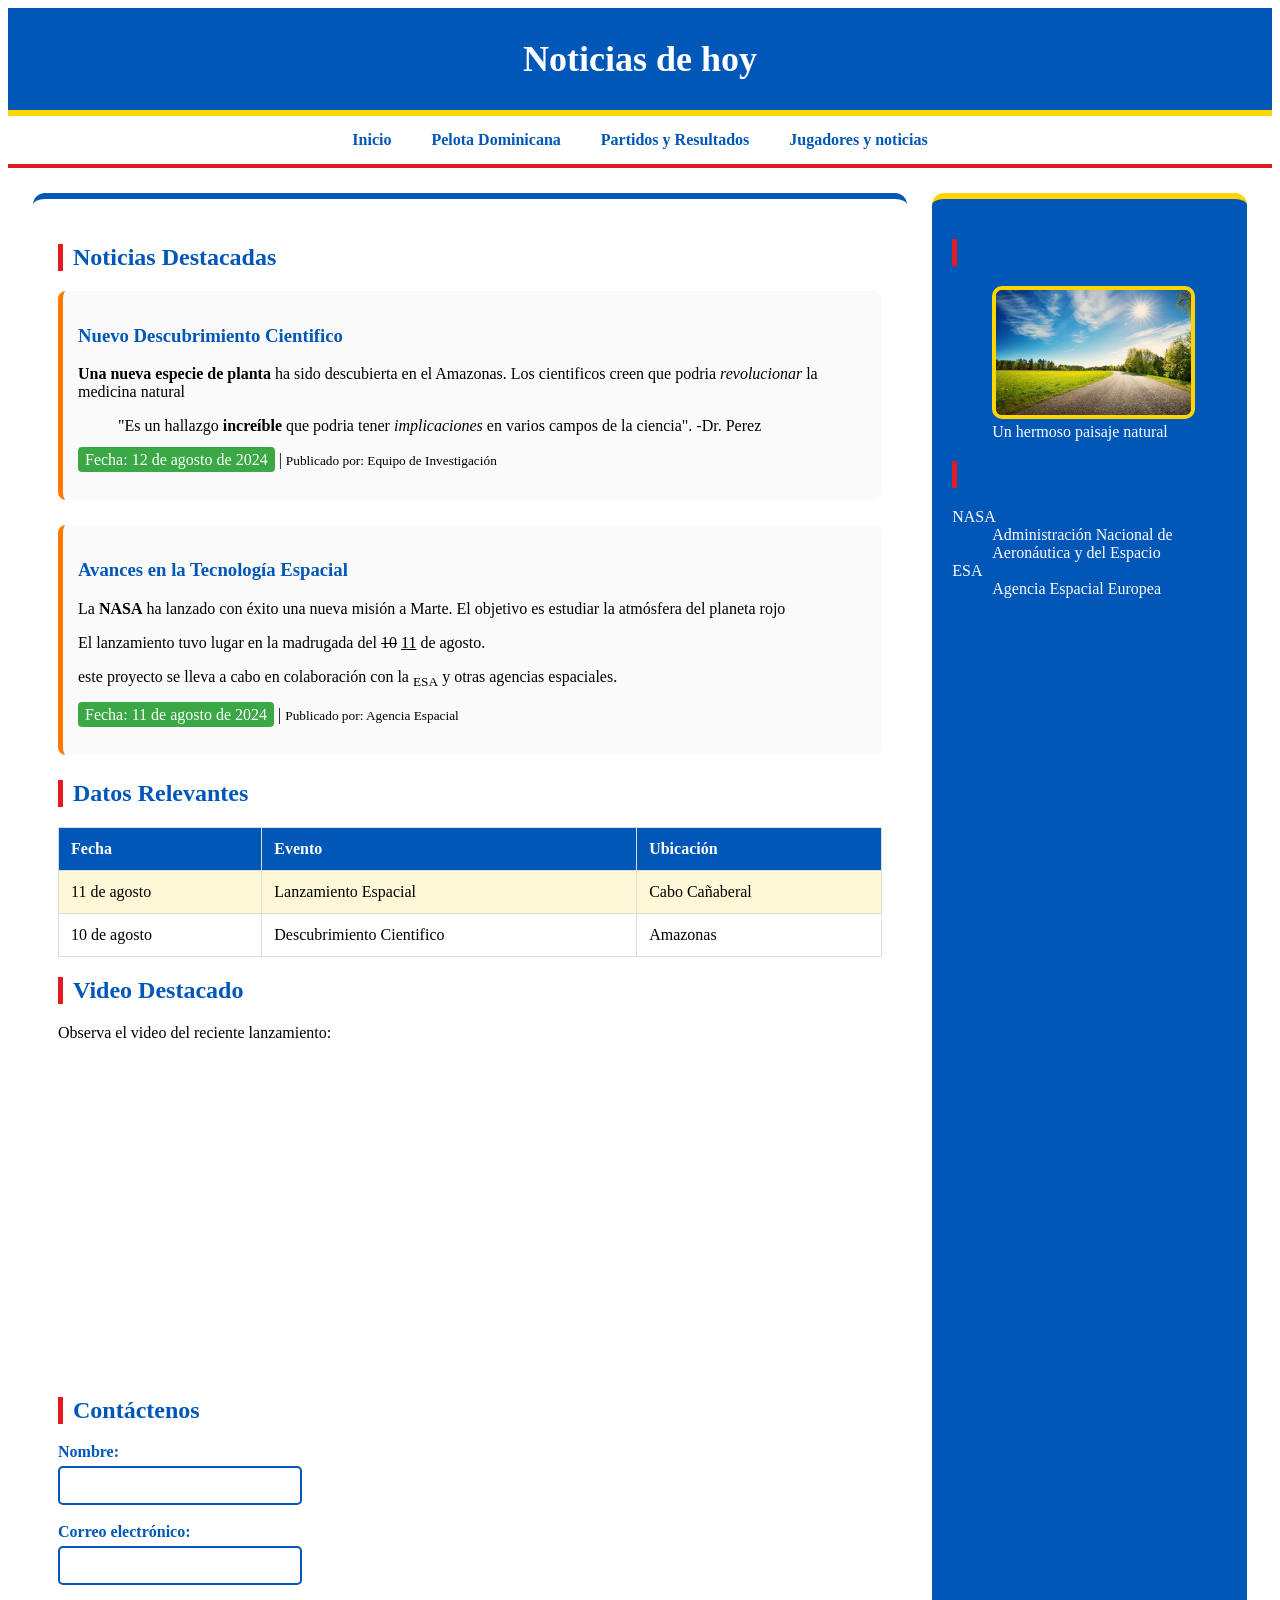
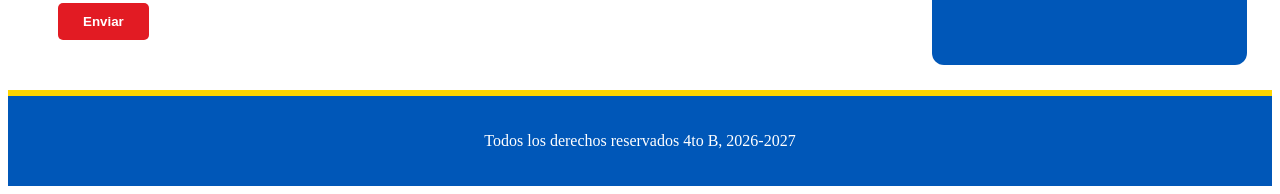
<file: index.html>
<!DOCTYPE html>
<html lang="en">
<head>
    <meta charset="UTF-8">
    <meta name="viewport" content="width=device-width, initial-scale=1.0">
    <title>Noticias Hoy</title>
    <link rel="stylesheet" href="estilos.css">
</head>
<body>

    <!--Encabezado de la pagina-->
<header>
    <h1>Noticias de hoy</h1>
</header>

<!--Menú de navegación-->
<nav>
    <ul>
        <li><a href="index.html">Inicio</a></li>
        <li><a href="pelota.html">Pelota Dominicana</a></li>
        <li><a href="partidosyresultados.html">Partidos y Resultados</a></li>
        <li><a href="jugadoresynoticias.html">Jugadores y noticias</a></li>
    </ul>
</nav>

<!--Contenedor principal: Sección de contenido y aside-->
<div class="contenedor">

    <!--Sección principal (Lado izquierdo)-->

    <section>
        <h2>Noticias Destacadas</h2>

        <article>
            <h3>Nuevo Descubrimiento Cientifico</h3>
            <p><b>Una nueva especie de planta</b> ha sido descubierta en el Amazonas. Los cientificos creen que podria <i>revolucionar</i> la medicina natural</p>
            <blockquote>"Es un hallazgo <strong>increíble</strong> que podria tener <em>implicaciones</em> en varios campos de la ciencia". -Dr. Perez</blockquote>
            <p><mark>Fecha: 12 de agosto de 2024</mark> | <small>Publicado por: Equipo de Investigación</small></p>
        </article>

        <article>
            <h3>Avances en la Tecnología Espacial</h3>
            <p>La <b>NASA</b> ha lanzado con éxito una nueva misión a Marte. El objetivo es estudiar la atmósfera del planeta rojo</p>
            <p>El lanzamiento tuvo lugar en la madrugada del <del>10</del> <ins>11</ins> de agosto.</p>
            <p>este proyecto se lleva a cabo en colaboración con la <sub>ESA</sub> y otras agencias espaciales.</p>
            <p><mark>Fecha: 11 de agosto de 2024</mark> | <small>Publicado por: Agencia Espacial</small></p>
        </article>

        <h2>Datos Relevantes</h2>
        <table>
            <tr>
                <th>Fecha</th>
                <th>Evento</th>
                <th>Ubicación</th>
            </tr>
            <tr>
                <td>11 de agosto</td>
                <td>Lanzamiento Espacial</td>
                <td>Cabo Cañaberal</td>
            </tr>
            <tr>
                <td>10 de agosto</td>
                <td>Descubrimiento Cientifico</td>
                <td>Amazonas</td>
            </tr>
        </table>

        <h2>Video Destacado</h2>
        <p>Observa el video del reciente lanzamiento:</p>
        <iframe width="560" height="315" src="https://www.youtube.com/embed/-7KLg7YXkZA?si=wP01zV_pI93uImyV&quot; title="YouTube video player" frameborder="0" allow="accelerometer; autoplay; clipboard-write; encrypted-media; gyroscope; picture-in-picture; web-share" referrerpolicy="strict-origin-when-cross-origin" allowfullscreen></iframe>

        <h2>Contáctenos</h2>
        <form action="#" method="post">
            <label for="nombre">Nombre:</label><br>
            <input type="text" id="nombre" name="nombre"><br><br>
            <label for="email">Correo electrónico:</label><br>
            <input type="email" id="email"  name="email"><br><br>
            <input type="submit" value="Enviar">
        </form>
    </section>

    <!--Aside (Columna lateral)-->
    <aside>
        <h2>Imagenes del Día</h2>
        <figure>
            <img src="istockphoto-917178010-612x612.jpg"Playa Punta Cana" width="300" height="200">
            <figcaption>Un hermoso paisaje natural</figcaption>
        </figure>

        <h2>Glosario</h2>
        <dl>
            <dt>NASA</dt>
            <dd>Administración Nacional de Aeronáutica y del Espacio</dd>
            <dt>ESA</dt>
            <dd>Agencia Espacial Europea</dd>
        </dl>
    </aside>
</div>

<!--Pie de pagina-->
<footer>
    <p>Todos los derechos reservados 4to B, 2026-2027</p>
</footer>
   
</body>
</html>
</file>
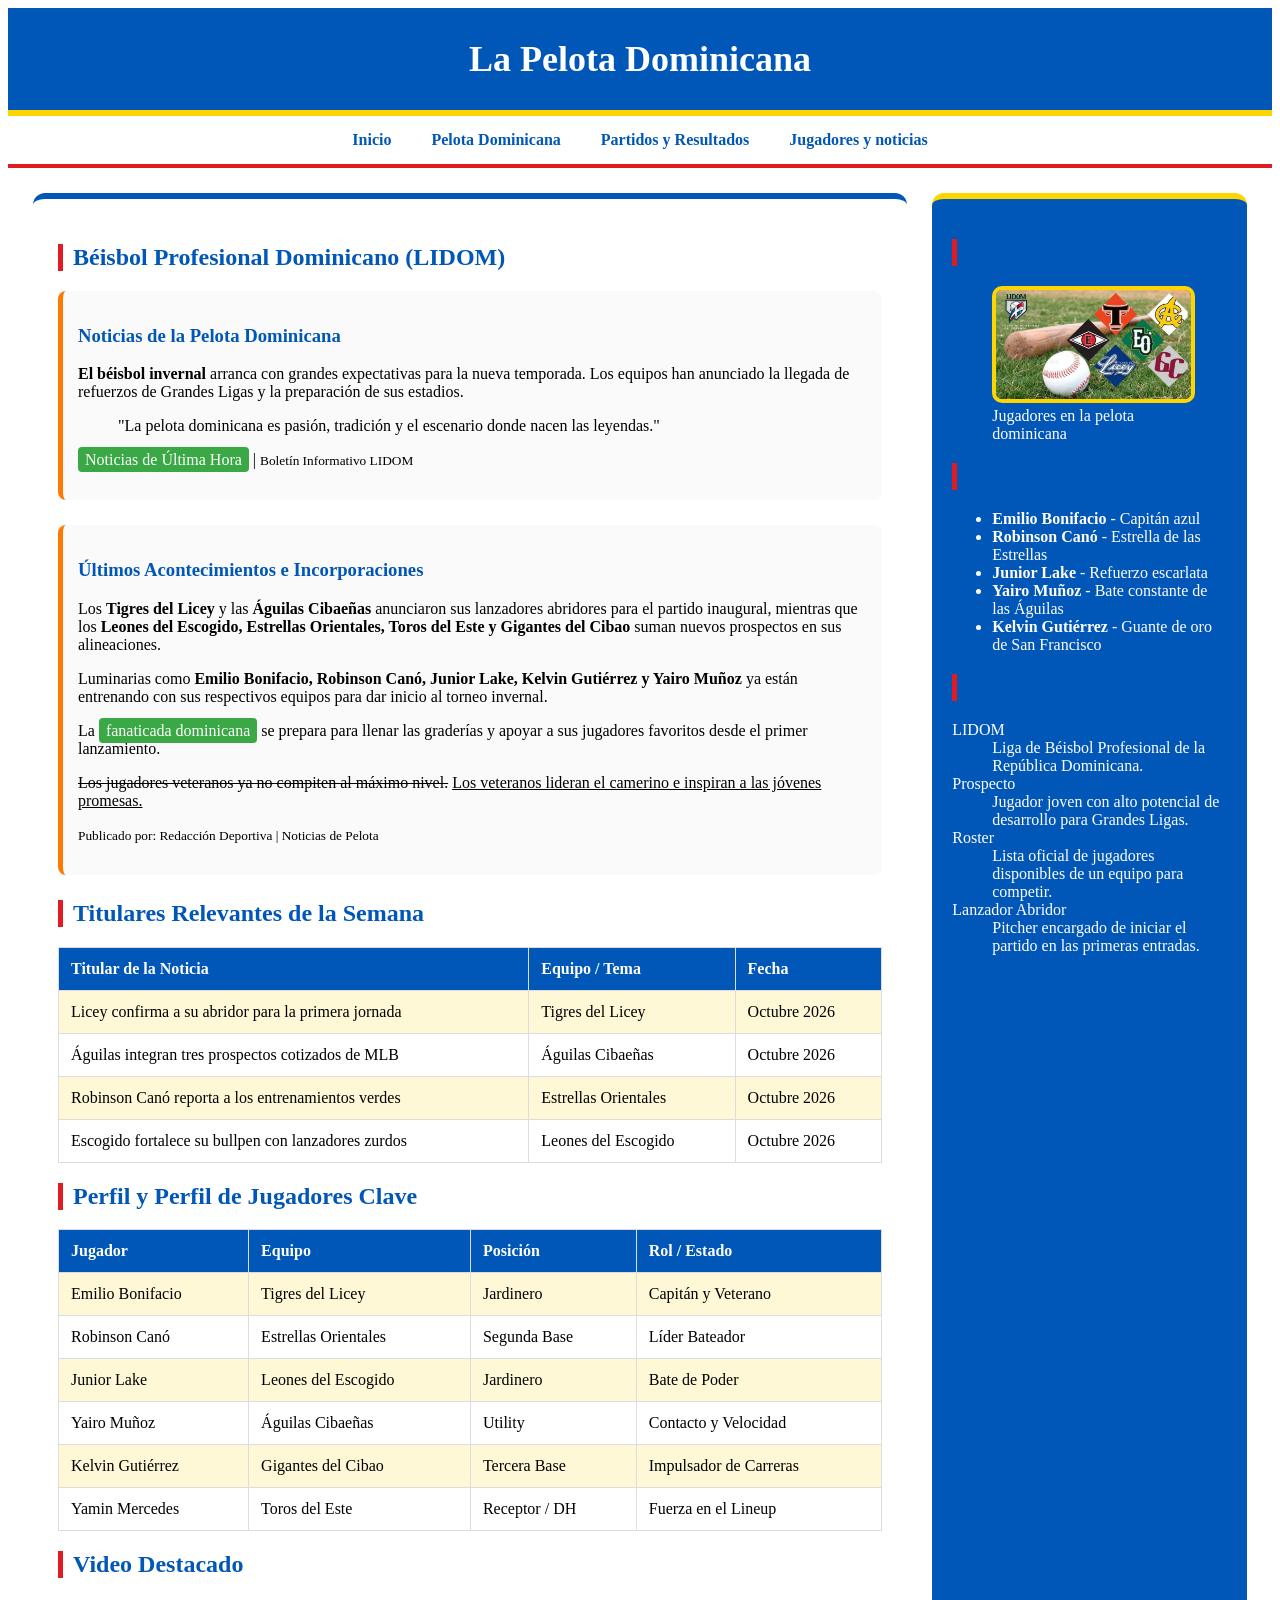
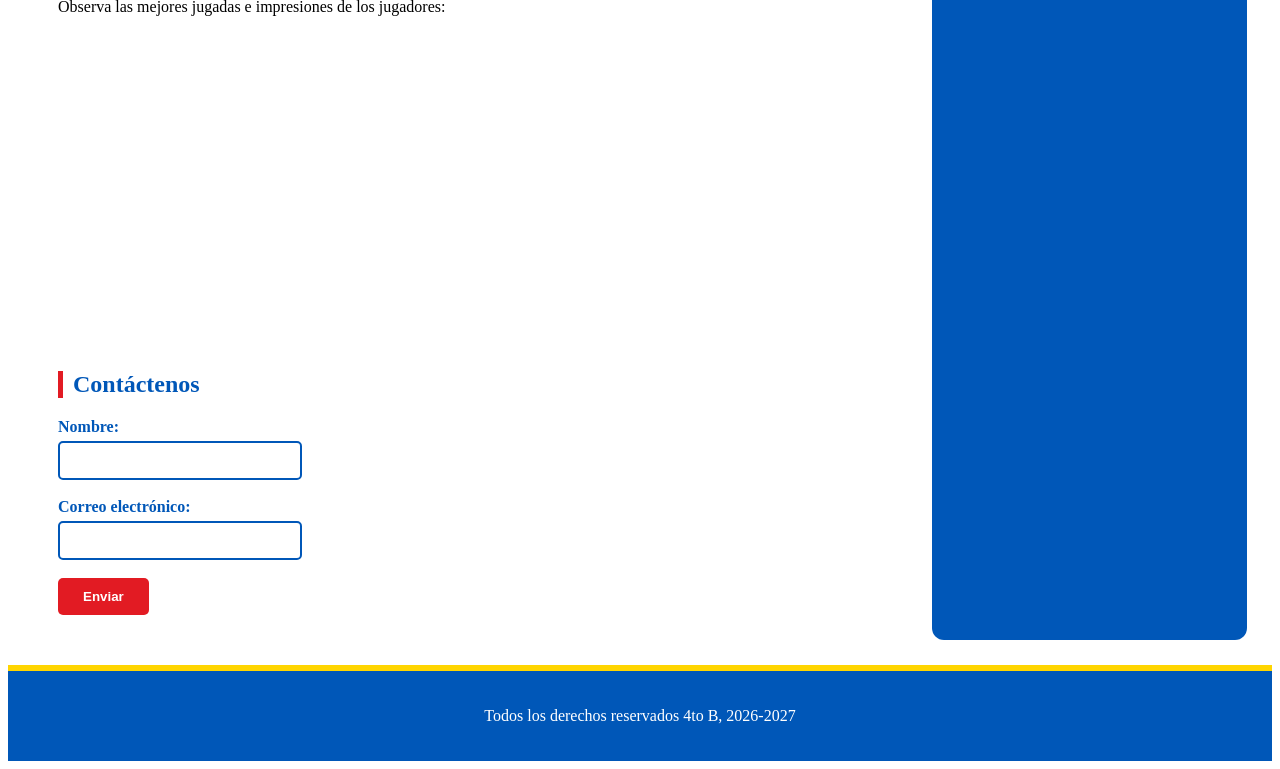
<file: jugadoresynoticias.html>
<!DOCTYPE html>
<html lang="es">
<head>
    <meta charset="UTF-8">
    <meta name="viewport" content="width=device-width, initial-scale=1.0">
    <title>La Pelota Dominicana - Noticias y Jugadores (LIDOM)</title>
    <link rel="stylesheet" href="estilos.css">
</head>
<body>

<!-- Encabezado de la página -->
<header>
    <h1>La Pelota Dominicana</h1>
</header>

<!-- Menú de navegación -->
<nav>
    <ul>
        <li><a href="index.html">Inicio</a></li>
        <li><a href="pelota.html">Pelota Dominicana</a></li>
        <li><a href="partidosyresultados.html">Partidos y Resultados</a></li>
        <li><a href="jugadoresynoticias.html">Jugadores y noticias</a></li>
    </ul>
</nav>

<!-- Contenedor principal -->
<div class="contenedor">

    <!-- Sección principal -->
    <section>

        <h2>Béisbol Profesional Dominicano (LIDOM)</h2>

        <article id="noticias">
            <h3>Noticias de la Pelota Dominicana</h3>

            <p>
                <b>El béisbol invernal</b> arranca con grandes expectativas para la nueva temporada. 
                Los equipos han anunciado la llegada de refuerzos de Grandes Ligas y la preparación de sus estadios.
            </p>

            <blockquote>
                "La pelota dominicana es pasión, tradición y el escenario donde nacen las leyendas."
            </blockquote>

            <p>
                <mark>Noticias de Última Hora</mark> | 
                <small>Boletín Informativo LIDOM</small>
            </p>
        </article>

        <article>
            <h3>Últimos Acontecimientos e Incorporaciones</h3>

            <p>
                Los <b>Tigres del Licey</b> y las <b>Águilas Cibaeñas</b> anunciaron sus lanzadores abridores para el partido inaugural, 
                mientras que los <b>Leones del Escogido, Estrellas Orientales, Toros del Este y Gigantes del Cibao</b> 
                suman nuevos prospectos en sus alineaciones.
            </p>

            <p>
                Luminarias como <b>Emilio Bonifacio, Robinson Canó, Junior Lake, Kelvin Gutiérrez y Yairo Muñoz</b> 
                ya están entrenando con sus respectivos equipos para dar inicio al torneo invernal.
            </p>

            <p>
                La <mark>fanaticada dominicana</mark> se prepara para llenar las graderías y apoyar 
                a sus jugadores favoritos desde el primer lanzamiento.
            </p>

            <p>
                <del>Los jugadores veteranos ya no compiten al máximo nivel.</del> 
                <ins>Los veteranos lideran el camerino e inspiran a las jóvenes promesas.</ins>
            </p>

            <p>
                <small>Publicado por: Redacción Deportiva | Noticias de Pelota</small>
            </p>
        </article>

        <!-- Tabla de Noticias Relevantes -->
        <h2>Titulares Relevantes de la Semana</h2>

        <table>
            <tr>
                <th>Titular de la Noticia</th>
                <th>Equipo / Tema</th>
                <th>Fecha</th>
            </tr>

            <tr>
                <td>Licey confirma a su abridor para la primera jornada</td>
                <td>Tigres del Licey</td>
                <td>Octubre 2026</td>
            </tr>

            <tr>
                <td>Águilas integran tres prospectos cotizados de MLB</td>
                <td>Águilas Cibaeñas</td>
                <td>Octubre 2026</td>
            </tr>

            <tr>
                <td>Robinson Canó reporta a los entrenamientos verdes</td>
                <td>Estrellas Orientales</td>
                <td>Octubre 2026</td>
            </tr>

            <tr>
                <td>Escogido fortalece su bullpen con lanzadores zurdos</td>
                <td>Leones del Escogido</td>
                <td>Octubre 2026</td>
            </tr>
        </table>

        <!-- Tabla de Jugadores y Estadísticas -->
        <h2 id="jugadores">Perfil y Perfil de Jugadores Clave</h2>

        <table>
            <tr>
                <th>Jugador</th>
                <th>Equipo</th>
                <th>Posición</th>
                <th>Rol / Estado</th>
            </tr>

            <tr>
                <td>Emilio Bonifacio</td>
                <td>Tigres del Licey</td>
                <td>Jardinero</td>
                <td>Capitán y Veterano</td>
            </tr>

            <tr>
                <td>Robinson Canó</td>
                <td>Estrellas Orientales</td>
                <td>Segunda Base</td>
                <td>Líder Bateador</td>
            </tr>

            <tr>
                <td>Junior Lake</td>
                <td>Leones del Escogido</td>
                <td>Jardinero</td>
                <td>Bate de Poder</td>
            </tr>

            <tr>
                <td>Yairo Muñoz</td>
                <td>Águilas Cibaeñas</td>
                <td>Utility</td>
                <td>Contacto y Velocidad</td>
            </tr>

            <tr>
                <td>Kelvin Gutiérrez</td>
                <td>Gigantes del Cibao</td>
                <td>Tercera Base</td>
                <td>Impulsador de Carreras</td>
            </tr>

            <tr>
                <td>Yamin Mercedes</td>
                <td>Toros del Este</td>
                <td>Receptor / DH</td>
                <td>Fuerza en el Lineup</td>
            </tr>
        </table>

        <!-- Video -->
        <h2>Video Destacado</h2>

        <p>
            Observa las mejores jugadas e impresiones de los jugadores:
        </p>

        <iframe width="560" height="315"
            src="https://www.youtube.com/embed/-7KLg7YXkZA"
            title="Video de béisbol dominicano"
            frameborder="0"
            allow="accelerometer; autoplay; clipboard-write; encrypted-media; gyroscope; picture-in-picture; web-share"
            allowfullscreen>
        </iframe>

        <!-- Formulario -->
        <h2>Contáctenos</h2>

        <form action="#" method="post">

            <label for="nombre">Nombre:</label><br>
            <input type="text" id="nombre" name="nombre"><br><br>

            <label for="email">Correo electrónico:</label><br>
            <input type="email" id="email" name="email"><br><br>

            <input type="submit" value="Enviar">

        </form>

    </section>

    <!-- Aside -->
    <aside>

        <h2>Imágenes del Día</h2>

        <figure>
            <img src="images.jpg"
                 alt="Jugadores de la pelota dominicana"
                 width="300"
                 height="300">

            <figcaption>
                Jugadores en la pelota dominicana
            </figcaption>
        </figure>

        <!-- Jugadores en la Mira -->
        <h2>Jugadores en la Mira</h2>
        <ul>
            <li><b>Emilio Bonifacio</b> - Capitán azul</li>
            <li><b>Robinson Canó</b> - Estrella de las Estrellas</li>
            <li><b>Junior Lake</b> - Refuerzo escarlata</li>
            <li><b>Yairo Muñoz</b> - Bate constante de las Águilas</li>
            <li><b>Kelvin Gutiérrez</b> - Guante de oro de San Francisco</li>
        </ul>

        <!-- Glosario -->
        <h2>Glosario Pelotero</h2>

        <dl>

            <dt>LIDOM</dt>
            <dd>
                Liga de Béisbol Profesional de la República Dominicana.
            </dd>

            <dt>Prospecto</dt>
            <dd>
                Jugador joven con alto potencial de desarrollo para Grandes Ligas.
            </dd>

            <dt>Roster</dt>
            <dd>
                Lista oficial de jugadores disponibles de un equipo para competir.
            </dd>

            <dt>Lanzador Abridor</dt>
            <dd>
                Pitcher encargado de iniciar el partido en las primeras entradas.
            </dd>

        </dl>

    </aside>

</div>

<!-- Pie de página -->
<footer>
    <p>Todos los derechos reservados 4to B, 2026-2027</p>
</footer>

</body>
</html>
</file>
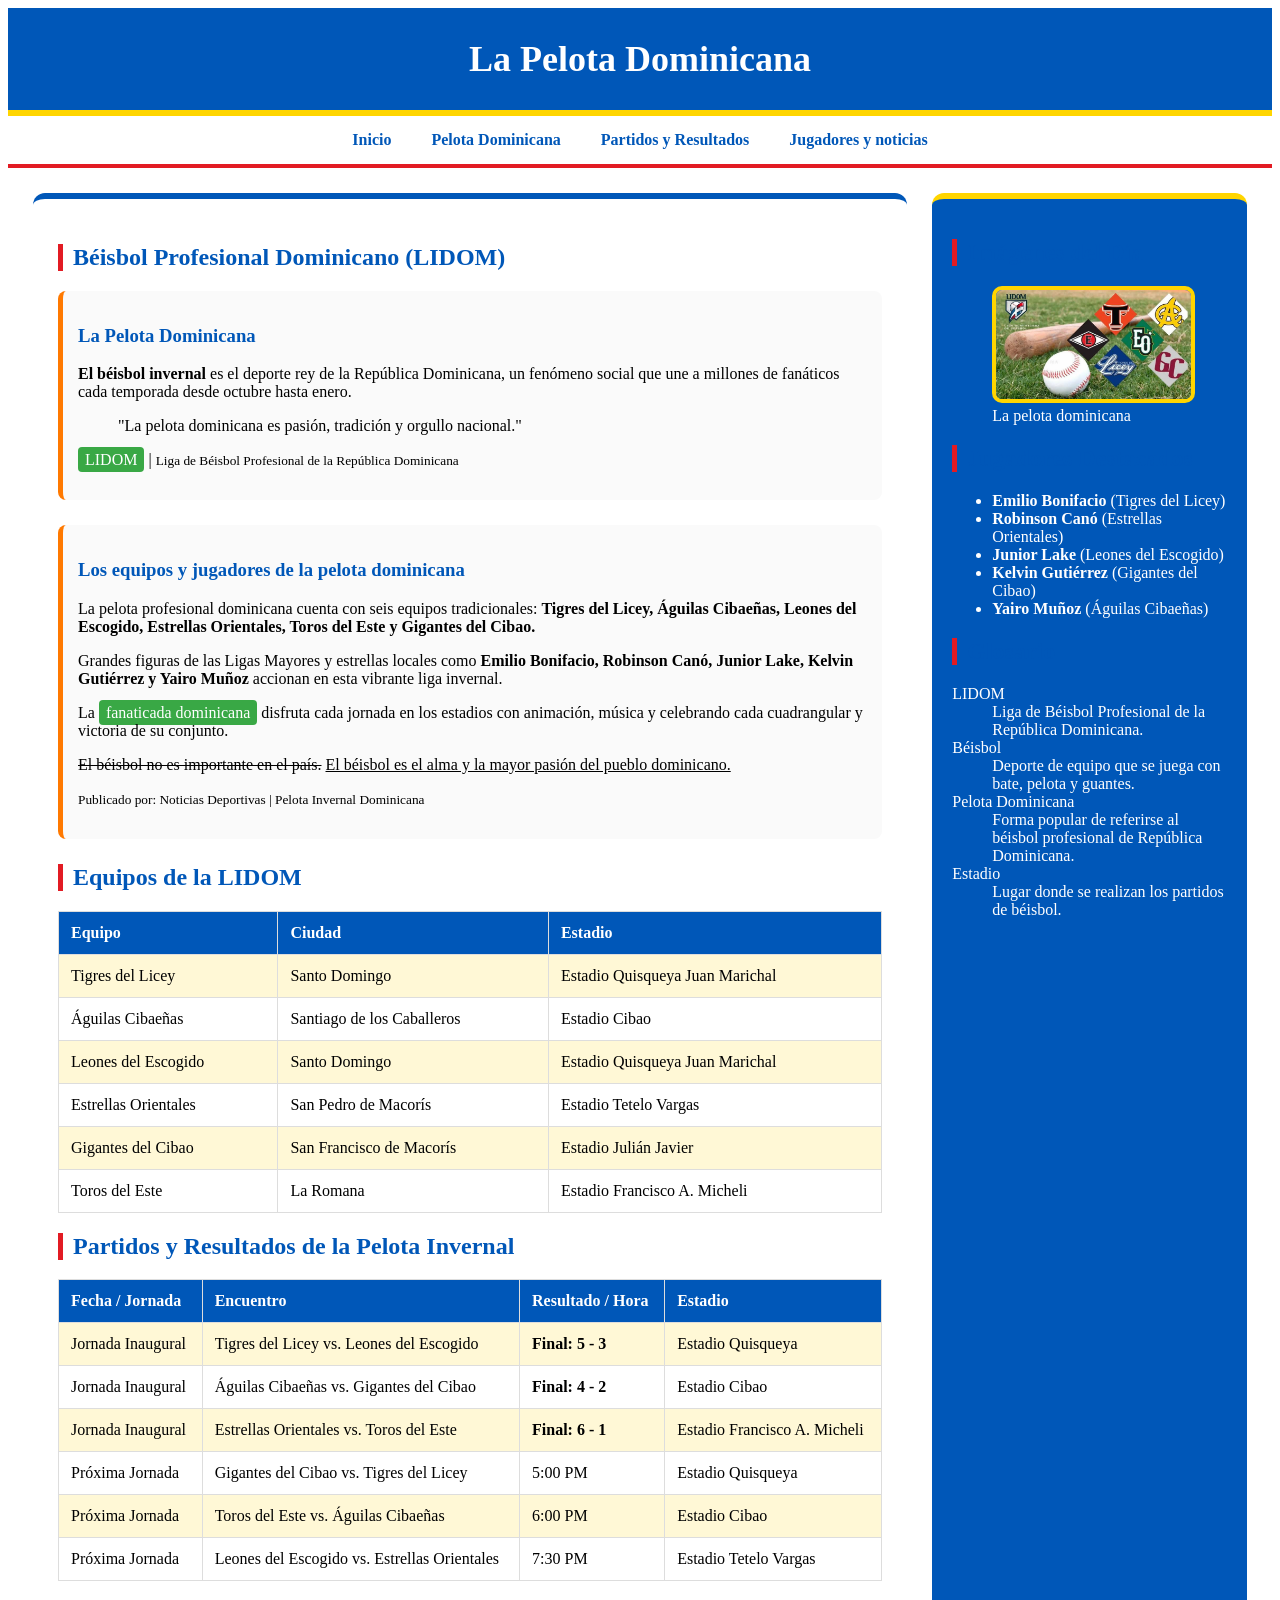
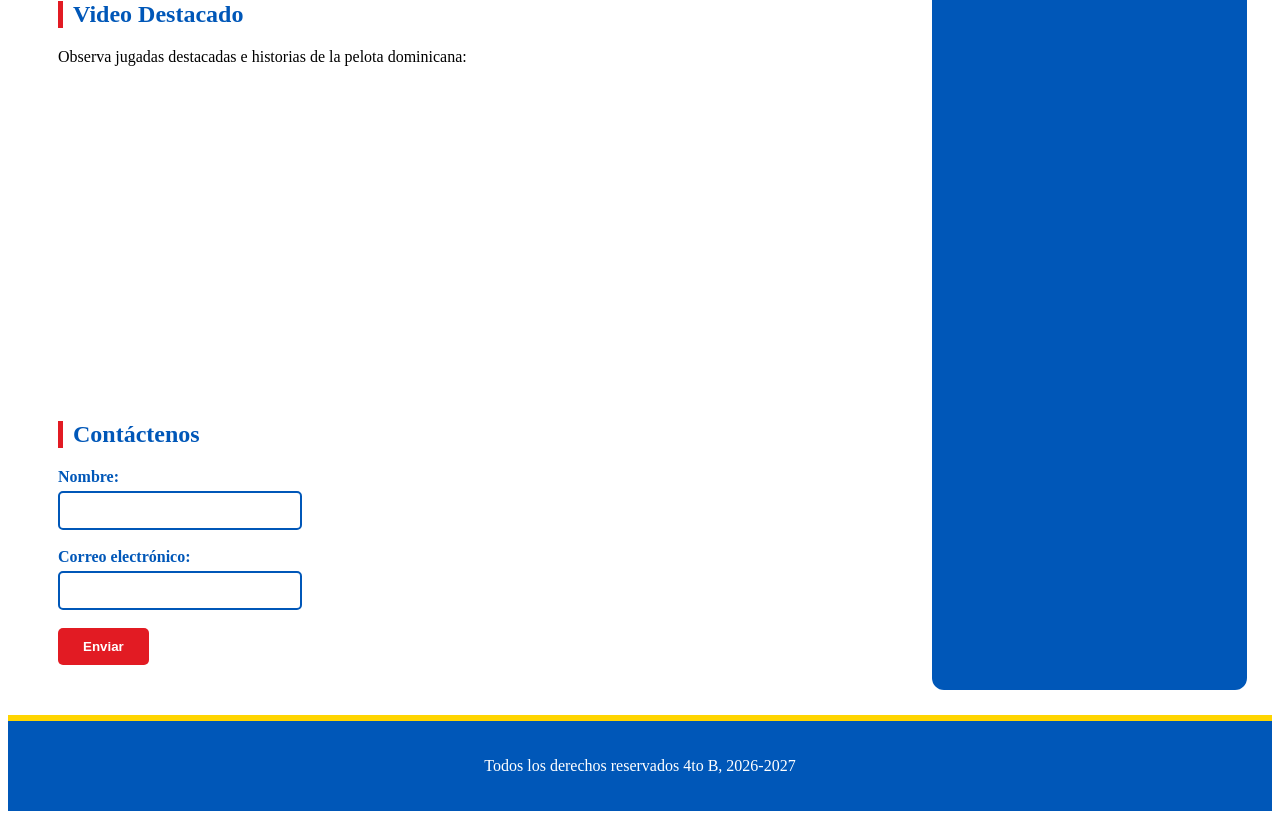
<file: partidosyresultados.html>
<!DOCTYPE html>
<html lang="es">
<head>
    <meta charset="UTF-8">
    <meta name="viewport" content="width=device-width, initial-scale=1.0">
    <title>La Pelota Dominicana - Liga Invernal (LIDOM)</title>
    <link rel="stylesheet" href="estilos.css">
</head>
<body>

<!-- Encabezado de la página -->
<header>
    <h1>La Pelota Dominicana</h1>
</header>

<!-- Menú de navegación -->
<nav>
    <ul>
        <li><a href="index.html">Inicio</a></li>
        <li><a href="pelota.html">Pelota Dominicana</a></li>
        <li><a href="partidosyresultados.html">Partidos y Resultados</a></li>
        <li><a href="jugadoresynoticias.html">Jugadores y noticias</a></li>
    </ul>
</nav>

<!-- Contenedor principal -->
<div class="contenedor">

    <!-- Sección principal -->
    <section>

        <h2>Béisbol Profesional Dominicano (LIDOM)</h2>

        <article>
            <h3>La Pelota Dominicana</h3>

            <p>
                <b>El béisbol invernal</b> es el deporte rey de la República Dominicana, 
                un fenómeno social que une a millones de fanáticos cada temporada desde octubre hasta enero.
            </p>

            <blockquote>
                "La pelota dominicana es pasión, tradición y orgullo nacional."
            </blockquote>

            <p>
                <mark>LIDOM</mark> | 
                <small>Liga de Béisbol Profesional de la República Dominicana</small>
            </p>
        </article>

        <article id="jugadores">
            <h3>Los equipos y jugadores de la pelota dominicana</h3>

            <p>
                La pelota profesional dominicana cuenta con seis equipos tradicionales: 
                <b>Tigres del Licey, Águilas Cibaeñas, Leones del Escogido, 
                Estrellas Orientales, Toros del Este y Gigantes del Cibao.</b>
            </p>

            <p>
                Grandes figuras de las Ligas Mayores y estrellas locales como 
                <b>Emilio Bonifacio, Robinson Canó, Junior Lake, Kelvin Gutiérrez y Yairo Muñoz</b> 
                accionan en esta vibrante liga invernal.
            </p>

            <p>
                La <mark>fanaticada dominicana</mark> disfruta cada jornada en los estadios con animación, 
                música y celebrando cada cuadrangular y victoria de su conjunto.
            </p>

            <p>
                <del>El béisbol no es importante en el país.</del> 
                <ins>El béisbol es el alma y la mayor pasión del pueblo dominicano.</ins>
            </p>

            <p>
                <small>Publicado por: Noticias Deportivas | Pelota Invernal Dominicana</small>
            </p>
        </article>

        <!-- Tabla con los 6 equipos -->
        <h2 id="equipos">Equipos de la LIDOM</h2>

        <table>
            <tr>
                <th>Equipo</th>
                <th>Ciudad</th>
                <th>Estadio</th>
            </tr>

            <tr>
                <td>Tigres del Licey</td>
                <td>Santo Domingo</td>
                <td>Estadio Quisqueya Juan Marichal</td>
            </tr>

            <tr>
                <td>Águilas Cibaeñas</td>
                <td>Santiago de los Caballeros</td>
                <td>Estadio Cibao</td>
            </tr>

            <tr>
                <td>Leones del Escogido</td>
                <td>Santo Domingo</td>
                <td>Estadio Quisqueya Juan Marichal</td>
            </tr>

            <tr>
                <td>Estrellas Orientales</td>
                <td>San Pedro de Macorís</td>
                <td>Estadio Tetelo Vargas</td>
            </tr>

            <tr>
                <td>Gigantes del Cibao</td>
                <td>San Francisco de Macorís</td>
                <td>Estadio Julián Javier</td>
            </tr>

            <tr>
                <td>Toros del Este</td>
                <td>La Romana</td>
                <td>Estadio Francisco A. Micheli</td>
            </tr>
        </table>

        <!-- Tabla de Partidos y Resultados -->
        <h2 id="resultados">Partidos y Resultados de la Pelota Invernal</h2>

        <table>
            <tr>
                <th>Fecha / Jornada</th>
                <th>Encuentro</th>
                <th>Resultado / Hora</th>
                <th>Estadio</th>
            </tr>

            <tr>
                <td>Jornada Inaugural</td>
                <td>Tigres del Licey vs. Leones del Escogido</td>
                <td><b>Final: 5 - 3</b></td>
                <td>Estadio Quisqueya</td>
            </tr>

            <tr>
                <td>Jornada Inaugural</td>
                <td>Águilas Cibaeñas vs. Gigantes del Cibao</td>
                <td><b>Final: 4 - 2</b></td>
                <td>Estadio Cibao</td>
            </tr>

            <tr>
                <td>Jornada Inaugural</td>
                <td>Estrellas Orientales vs. Toros del Este</td>
                <td><b>Final: 6 - 1</b></td>
                <td>Estadio Francisco A. Micheli</td>
            </tr>

            <tr>
                <td>Próxima Jornada</td>
                <td>Gigantes del Cibao vs. Tigres del Licey</td>
                <td>5:00 PM</td>
                <td>Estadio Quisqueya</td>
            </tr>

            <tr>
                <td>Próxima Jornada</td>
                <td>Toros del Este vs. Águilas Cibaeñas</td>
                <td>6:00 PM</td>
                <td>Estadio Cibao</td>
            </tr>

            <tr>
                <td>Próxima Jornada</td>
                <td>Leones del Escogido vs. Estrellas Orientales</td>
                <td>7:30 PM</td>
                <td>Estadio Tetelo Vargas</td>
            </tr>
        </table>

        <!-- Video -->
        <h2>Video Destacado</h2>

        <p>
            Observa jugadas destacadas e historias de la pelota dominicana:
        </p>

        <iframe width="560" height="315"
            src="https://www.youtube.com/embed/-7KLg7YXkZA"
            title="Video de béisbol dominicano"
            frameborder="0"
            allow="accelerometer; autoplay; clipboard-write; encrypted-media; gyroscope; picture-in-picture; web-share"
            allowfullscreen>
        </iframe>

        <!-- Formulario -->
        <h2>Contáctenos</h2>

        <form action="#" method="post">

            <label for="nombre">Nombre:</label><br>
            <input type="text" id="nombre" name="nombre"><br><br>

            <label for="email">Correo electrónico:</label><br>
            <input type="email" id="email" name="email"><br><br>

            <input type="submit" value="Enviar">

        </form>

    </section>

    <!-- Aside -->
    <aside>

        <h2>Imágenes del Día</h2>

        <figure>
            <img src="images.jpg"
                 alt="Béisbol dominicano"
                 width="300"
                 height="300">

            <figcaption>
                La pelota dominicana
            </figcaption>
        </figure>

        <!-- Jugadores Destacados -->
        <h2>Jugadores Destacados</h2>
        <ul>
            <li><b>Emilio Bonifacio</b> (Tigres del Licey)</li>
            <li><b>Robinson Canó</b> (Estrellas Orientales)</li>
            <li><b>Junior Lake</b> (Leones del Escogido)</li>
            <li><b>Kelvin Gutiérrez</b> (Gigantes del Cibao)</li>
            <li><b>Yairo Muñoz</b> (Águilas Cibaeñas)</li>
        </ul>

        <!-- Glosario -->
        <h2>Glosario</h2>

        <dl>

            <dt>LIDOM</dt>
            <dd>
                Liga de Béisbol Profesional de la República Dominicana.
            </dd>

            <dt>Béisbol</dt>
            <dd>
                Deporte de equipo que se juega con bate, pelota y guantes.
            </dd>

            <dt>Pelota Dominicana</dt>
            <dd>
                Forma popular de referirse al béisbol profesional de República Dominicana.
            </dd>

            <dt>Estadio</dt>
            <dd>
                Lugar donde se realizan los partidos de béisbol.
            </dd>

        </dl>

    </aside>

</div>

<!-- Pie de página -->
<footer>
    <p>Todos los derechos reservados 4to B, 2026-2027</p>
</footer>

</body>
</html>
</file>
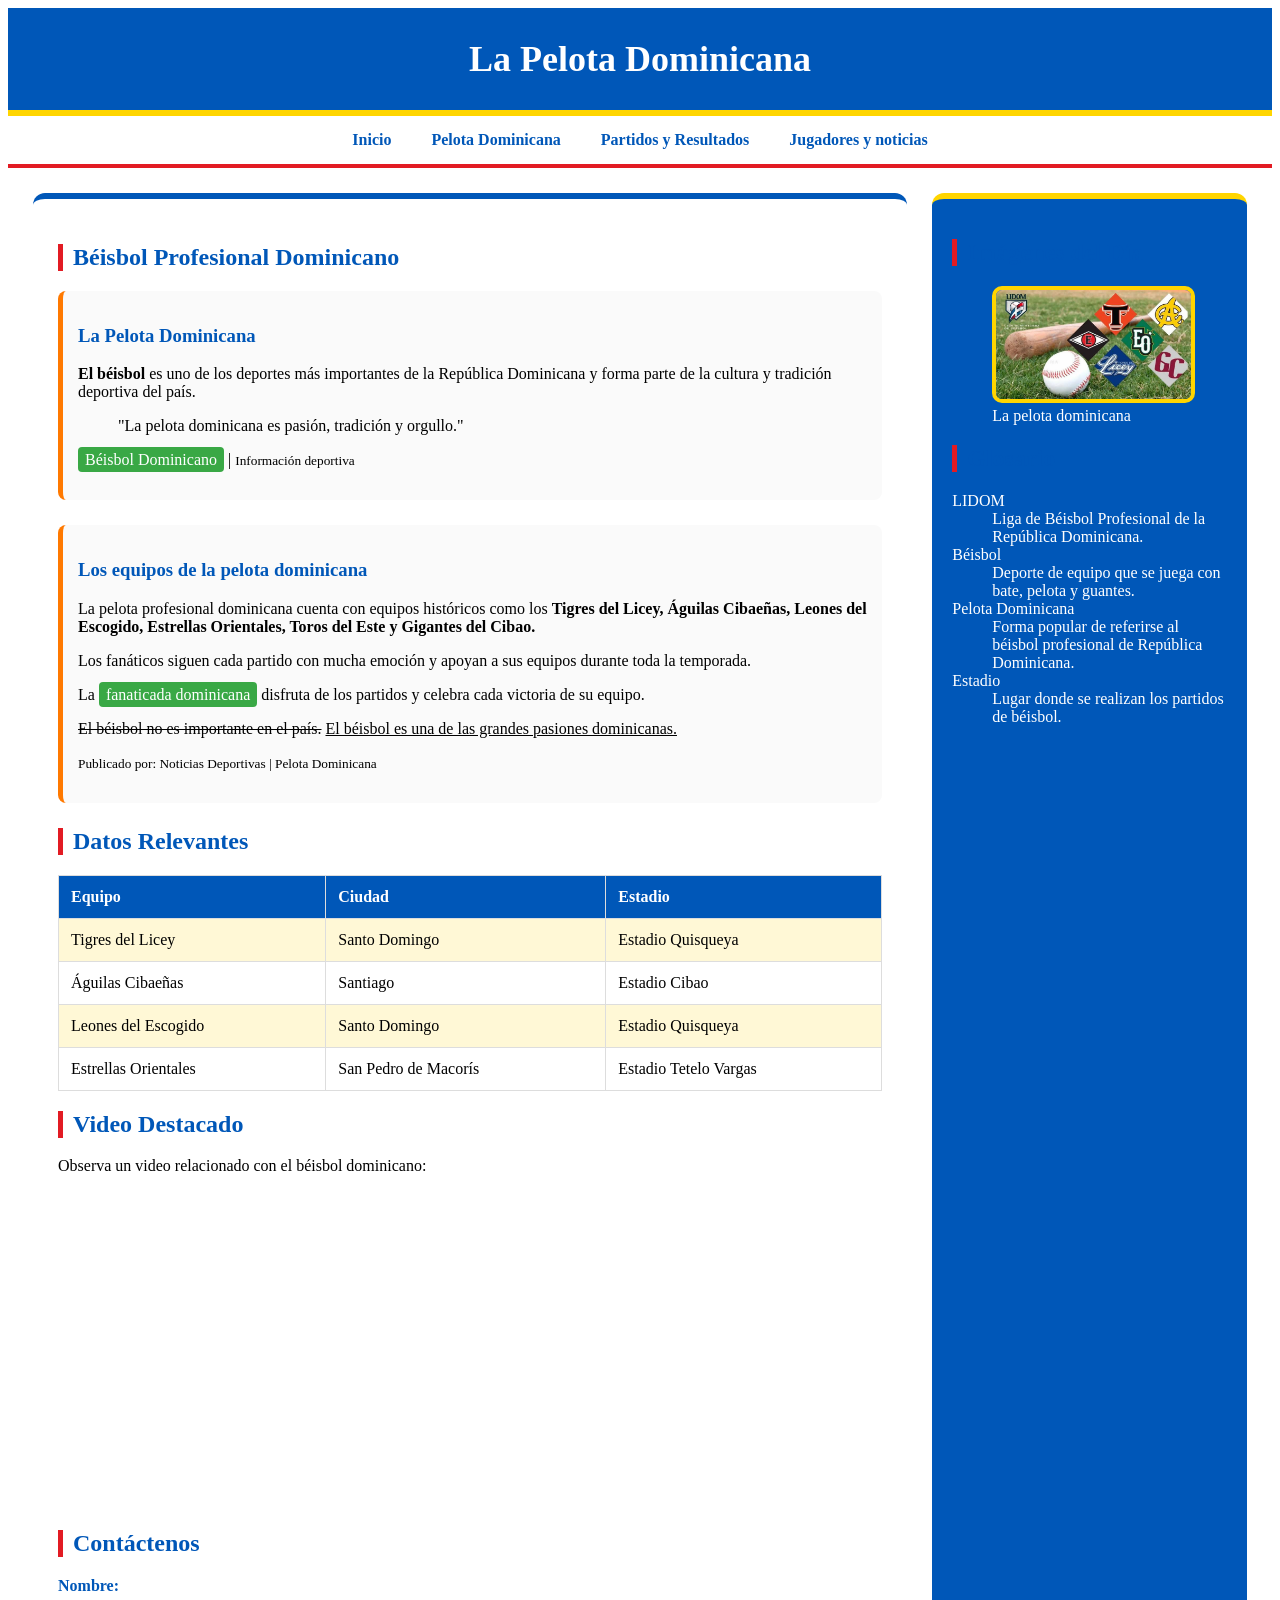
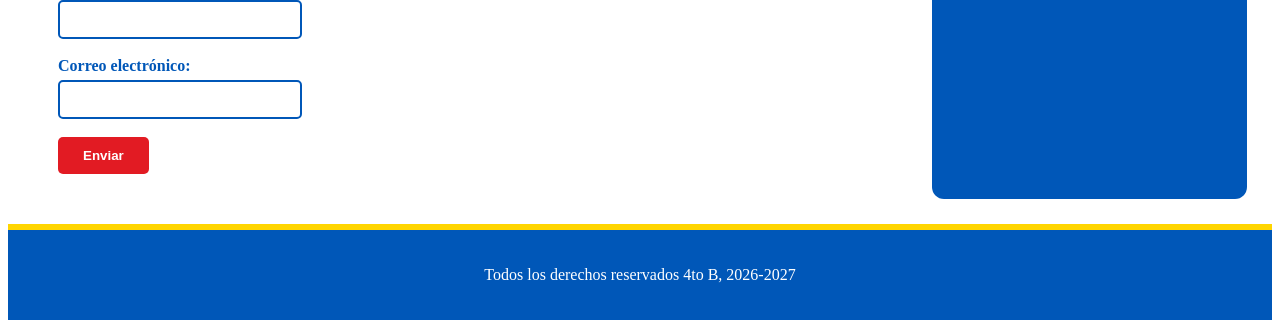
<file: pelota.html>
<!DOCTYPE html>
<html lang="es">
<head>
    <meta charset="UTF-8">
    <meta name="viewport" content="width=device-width, initial-scale=1.0">
    <title>La Pelota Dominicana</title>
    <link rel="stylesheet" href="estilos.css">
</head>
<body>

<!-- Encabezado de la página -->
<header>
    <h1>La Pelota Dominicana</h1>
</header>

<!-- Menú de navegación -->
<nav>
    <ul>
        <li><a href="index.html">Inicio</a></li>
        <li><a href="pelota.html">Pelota Dominicana</a></li>
        <li><a href="partidosyresultados.html">Partidos y Resultados</a></li>
        <li><a href="jugadoresynoticias.html">Jugadores y noticias</a></li>
    </ul>
</nav>

<!-- Contenedor principal -->
<div class="contenedor">

    <!-- Sección principal -->
    <section>

        <h2>Béisbol Profesional Dominicano</h2>

        <article>
            <h3>La Pelota Dominicana</h3>

            <p>
                <b>El béisbol</b> es uno de los deportes más importantes de
                la República Dominicana y forma parte de la cultura y tradición
                deportiva del país.
            </p>

            <blockquote>
                "La pelota dominicana es pasión, tradición y orgullo."
            </blockquote>

            <p>
                <mark>Béisbol Dominicano</mark> |
                <small>Información deportiva</small>
            </p>
        </article>

        <article>
            <h3>Los equipos de la pelota dominicana</h3>

            <p>
                La pelota profesional dominicana cuenta con equipos históricos
                como los <b>Tigres del Licey, Águilas Cibaeñas,
                Leones del Escogido, Estrellas Orientales,
                Toros del Este y Gigantes del Cibao.</b>
            </p>

            <p>
                Los fanáticos siguen cada partido con mucha emoción y apoyan
                a sus equipos durante toda la temporada.
            </p>

            <p>
                La <mark>fanaticada dominicana</mark> disfruta de los partidos
                y celebra cada victoria de su equipo.
            </p>

            <p>
                <del>El béisbol no es importante en el país.</del>
                <ins>El béisbol es una de las grandes pasiones dominicanas.</ins>
            </p>

            <p>
                <small>Publicado por: Noticias Deportivas | Pelota Dominicana</small>
            </p>
        </article>

        <!-- Datos relevantes -->
        <h2>Datos Relevantes</h2>

        <table>
            <tr>
                <th>Equipo</th>
                <th>Ciudad</th>
                <th>Estadio</th>
            </tr>

            <tr>
                <td>Tigres del Licey</td>
                <td>Santo Domingo</td>
                <td>Estadio Quisqueya</td>
            </tr>

            <tr>
                <td>Águilas Cibaeñas</td>
                <td>Santiago</td>
                <td>Estadio Cibao</td>
            </tr>

            <tr>
                <td>Leones del Escogido</td>
                <td>Santo Domingo</td>
                <td>Estadio Quisqueya</td>
            </tr>

            <tr>
                <td>Estrellas Orientales</td>
                <td>San Pedro de Macorís</td>
                <td>Estadio Tetelo Vargas</td>
            </tr>
        </table>

        <!-- Video -->
        <h2>Video Destacado</h2>

        <p>
            Observa un video relacionado con el béisbol dominicano:
        </p>

        <iframe width="560" height="315"
            src="https://www.youtube.com/embed/-7KLg7YXkZA"
            title="Video de béisbol dominicano"
            frameborder="0"
            allow="accelerometer; autoplay; clipboard-write; encrypted-media; gyroscope; picture-in-picture; web-share"
            allowfullscreen>
        </iframe>

        <!-- Formulario -->
        <h2>Contáctenos</h2>

        <form action="#" method="post">

            <label for="nombre">Nombre:</label><br>
            <input type="text" id="nombre" name="nombre"><br><br>

            <label for="email">Correo electrónico:</label><br>
            <input type="email" id="email" name="email"><br><br>

            <input type="submit" value="Enviar">

        </form>

    </section>

    <!-- Aside -->
    <aside>

        <h2>Imágenes del Día</h2>

        <figure>
            <img src="images.jpg"
                 alt="Béisbol dominicano"
                 width="300"
                 height="300">

            <figcaption>
                La pelota dominicana
            </figcaption>
        </figure>

        <!-- Glosario -->
        <h2>Glosario</h2>

        <dl>

            <dt>LIDOM</dt>
            <dd>
                Liga de Béisbol Profesional de la República Dominicana.
            </dd>

            <dt>Béisbol</dt>
            <dd>
                Deporte de equipo que se juega con bate, pelota y guantes.
            </dd>

            <dt>Pelota Dominicana</dt>
            <dd>
                Forma popular de referirse al béisbol profesional de República Dominicana.
            </dd>

            <dt>Estadio</dt>
            <dd>
                Lugar donde se realizan los partidos de béisbol.
            </dd>

        </dl>

    </aside>

</div>

<!-- Pie de página -->
<footer>
    <p>Todos los derechos reservados 4to B, 2026-2027</p>
</footer>

</body>
</html>
</file>
<file: estilos.css>
```css
/* 1. Estilos generales */

body {
    font-family: Arial, sans-serif;
    margin: 0;
    padding: 0;
    background-color: #f1f4f8;
    color: #222;
}

/* 2. Encabezado */

header {
    background-color: #0057b8;
    text-align: center;
    padding: 30px;
    border-bottom: 6px solid #ffd500;
}

header h1 {
    margin: 0;
    color: white;
    font-size: 36px;
}

/* 3. Menú de navegación */

nav {
    background-color: white;
    padding: 15px;
    border-bottom: 4px solid #e21b23;
}

nav ul {
    list-style: none;
    margin: 0;
    padding: 0;
    text-align: center;
}

nav ul li {
    display: inline-block;
    margin: 0 18px;
}

nav ul li a {
    color: #0057b8;
    text-decoration: none;
    font-weight: bold;
}

nav ul li a:hover {
    color: #e21b23;
}

/* 4. Contenedor principal */

.contenedor {
    display: flex;
    flex-wrap: wrap;
    gap: 25px;
    padding: 25px;
}

/* 5. Sección principal */

.contenedor section {
    flex: 3;
    background-color: white;
    padding: 25px;
    border-radius: 12px;
    border-top: 6px solid #0057b8;
}

/* 6. Aside */

.contenedor aside {
    flex: 1;
    background-color: #0057b8;
    color: white;
    padding: 20px;
    border-radius: 12px;
    border-top: 6px solid #ffd500;
}

/* 7. Títulos */

h2 {
    color: #0057b8;
    border-left: 5px solid #e21b23;
    padding-left: 10px;
}

article h3 {
    color: #0057b8;
}

/* 8. Artículos */

article {
    margin-bottom: 25px;
    padding: 15px;
    border-radius: 8px;
    background-color: #fafafa;
    border-left: 5px solid #ff7900;
}

/* 9. Texto destacado */

mark {
    background-color: #39a845;
    color: white;
    padding: 4px 7px;
    border-radius: 4px;
}

/* 10. Imágenes */

img {
    max-width: 100%;
    height: auto;
    border-radius: 10px;
    border: 4px solid #ffd500;
}

/* 11. Tablas */

table {
    width: 100%;
    border-collapse: collapse;
    margin-top: 15px;
}

th, td {
    border: 1px solid #ddd;
    padding: 12px;
    text-align: left;
}

th {
    background-color: #0057b8;
    color: white;
}

tr:nth-child(even) {
    background-color: #fff8d6;
}

/* 12. Formulario */

form label {
    font-weight: bold;
    color: #0057b8;
}

form input[type="text"],
form input[type="email"] {
    padding: 10px;
    width: 220px;
    margin-top: 5px;
    border: 2px solid #0057b8;
    border-radius: 5px;
}

/* Botón */

form input[type="submit"] {
    background-color: #e21b23;
    color: white;
    border: none;
    padding: 11px 25px;
    border-radius: 5px;
    cursor: pointer;
    font-weight: bold;
}

form input[type="submit"]:hover {
    background-color: #ff7900;
}

/* 13. Pie de página */

footer {
    background-color: #0057b8;
    color: white;
    text-align: center;
    padding: 20px;
    border-top: 6px solid #ffd500;
}

/* Detalle verde */

footer a {
    color: #39a845;
}
```
</file>
